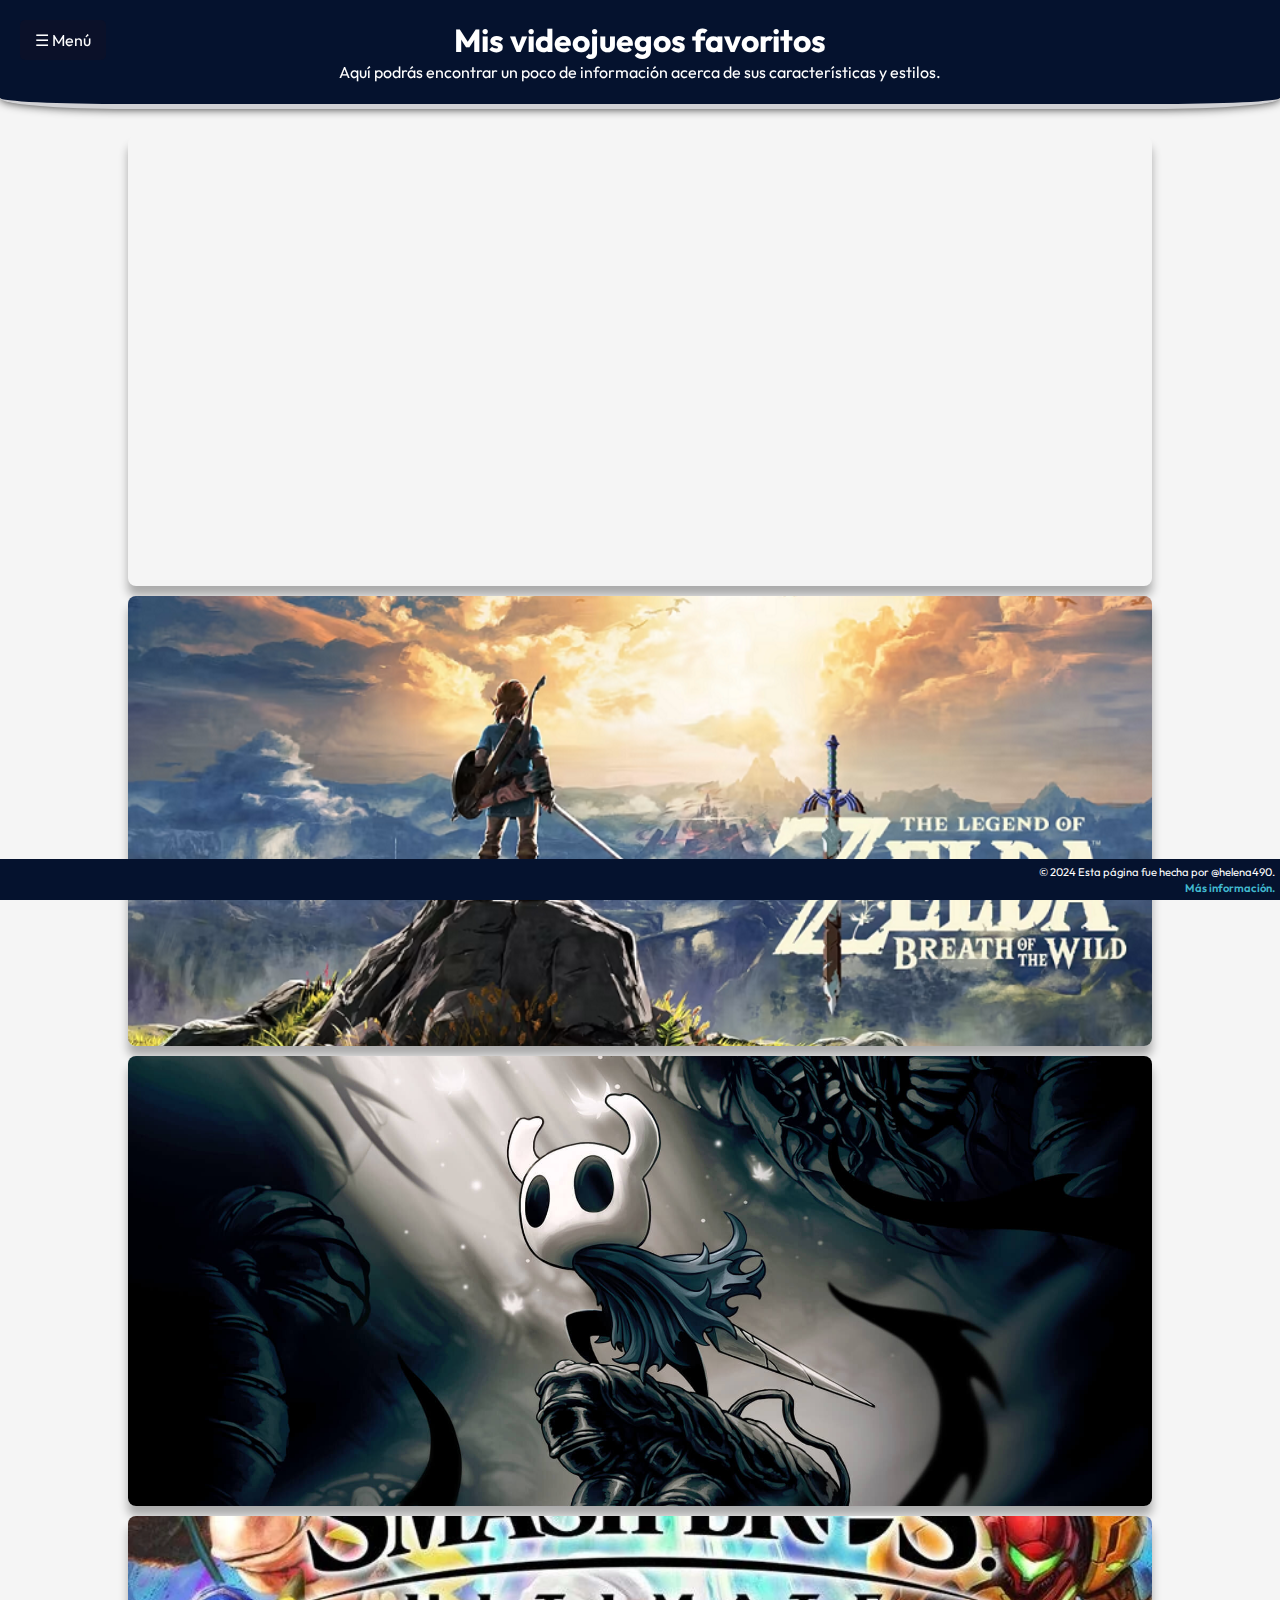
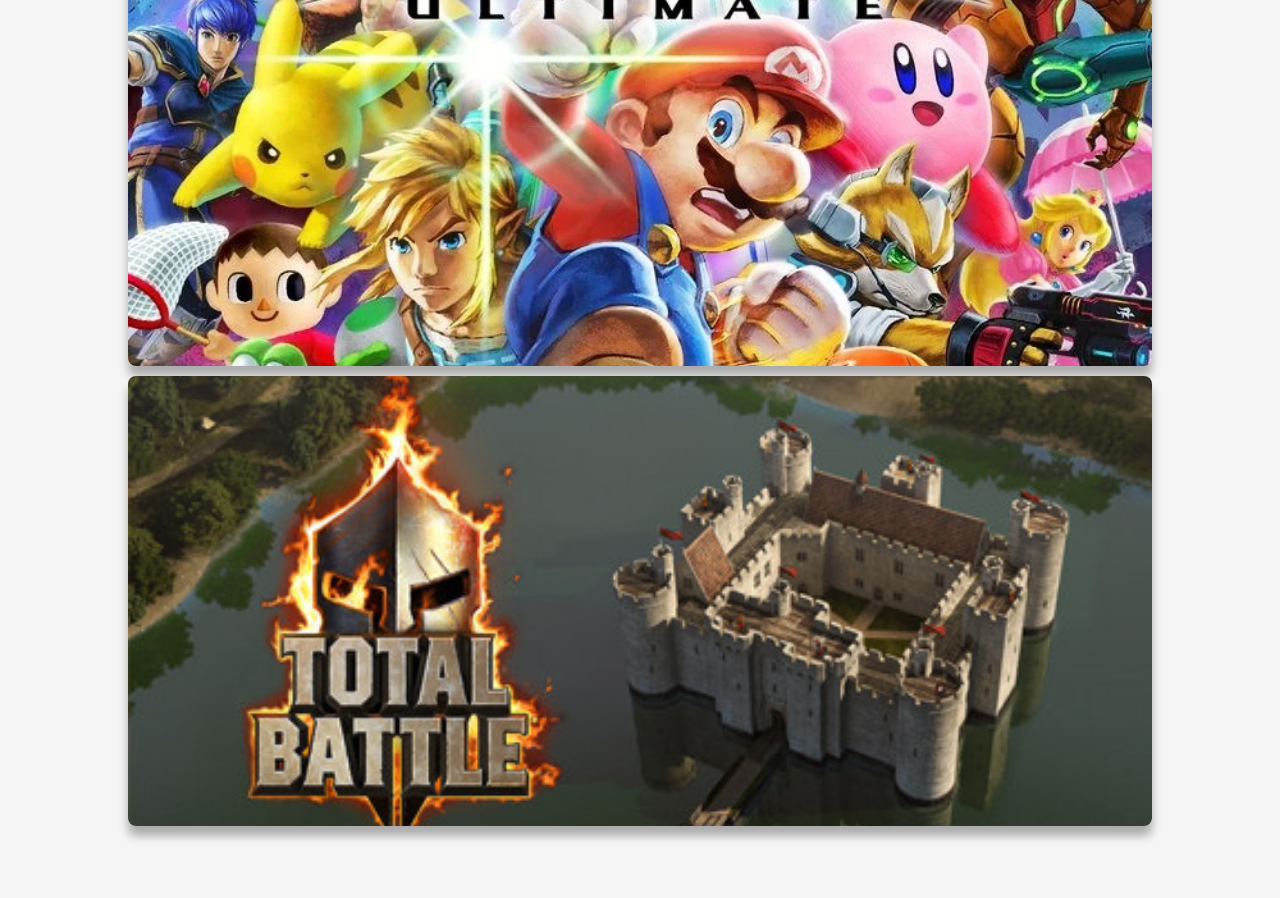
<file: videojuegos.html>
<!DOCTYPE html>
<html lang="es">
  <head>
    <meta charset="UTF-8" />
    <meta name="viewport" content="width=device-width, initial-scale=1.0" />
    <link rel="preconnect" href="https://fonts.googleapis.com" />
    <link rel="preconnect" href="https://fonts.gstatic.com" crossorigin />
    <link
      href="https://fonts.googleapis.com/css2?family=Outfit:wght@100..900&display=swap"
      rel="stylesheet"
    />
    <link rel="stylesheet" href="./CSS/styles.css" />
    <title>Elena's lore: videogames</title>
  </head>

  <body>
    <header>
      <!-- Menú de navegación -->
      <nav class="dropdown-menu">
        <div class="menu-container">
          <button class="menu-button">☰ Menú</button>
          <ul class="dropdown-list">
            <li><a href="index.html">Inicio</a></li>
            <li><a href="videojuegos.html">Videojuegos</a></li>
            <li><a href="animes.html">Anime/Mangas</a></li>
            <li><a href="libros.html">Libros/Novelas</a></li>
          </ul>
        </div>
      </nav>

      <h1>Mis videojuegos favoritos</h1>
      <p>Aquí podrás encontrar un poco de información acerca de sus características y estilos.</p>
    </header>

  <div class="main_juegos">
      <section class="contenedor" id="game1">
        <div class="texto_descrip">
          <h1>Need for speed: Underground 2</h1>
          <p><strong>Tipo de juego:</strong> Carrreras y aventuras</p>
          <p>Sinceramente uno de los juegos que mejores recuerdos me trae. Modifica tus coches, bate tus records, diviértete.</p>
          <a href="https://www.youtube.com/watch?v=R3QvniaZ5qM&ab_channel=ODONATACINEMA" target="_blank">Ejemplo de gameplay (enlace externo)</a>
        </div>
      </section>

      <section class="contenedor" id="game2">
        <section class="texto_descrip">
          <h1>La leyenda de Zelda</h1>
          <p>Tipo de juego: Mapa abierto</p>
          <a href="https://www.youtube.com/watch?v=pyByvA-wmvU&list=PLcaXJ6TTzDielvFsn_9onpHoq3y-WuLjY&ab_channel=LayGames" target="_blank">Ejemplo de gameplay (enlace externo)</a>
        </section>
      </section>

      <section class="contenedor" id="game3">
        <div class="texto_descrip">
          <h1>Hollow Knight</h1>
          <p>Tipo de juego: Metroidvania</p>
          <a href="https://www.youtube.com/watch?v=uItM9iB_EY8&ab_channel=AdayCanarioWTF" target="_blank">Ejemplo de gameplay (enlace externo)</a>
        </div>
      </section>

      <section class="contenedor" id="game4">
        <div class="texto_descrip">
          <h1>Super Smash Bros: Ultimate</h1>
          <p>Tipo de juego: Lucha, Plataformas</p>
          <a href="https://www.youtube.com/watch?v=tvbW1bQIjrs&ab_channel=EncryptedDuck" target="_blank">Ejemplo de gameplay (enlace externo)</a>
        </div>
      </section>

      <section class="contenedor" id="game5">
        <div class="texto_descrip">
          <h1>Total Battle</h1>
          <p>Tipo de juego: Estrategia</p>
          <a href="https://www.youtube.com/watch?v=8gEMMdqSWvw&ab_channel=JackHammerJoe" target="_blank">Ejemplo de gameplay (enlace externo)</a>
        </div>

  </div>   

  <footer>
    <p>© 2024 Esta página fue hecha por @helena490.</p>
    <a href="https://github.com/helena490/CSS-v001" target="_blank">Más información.</a
    >
  </footer>
  </body>
</html>
</file>
<file: CSS/styles.css>
/* General */
* {
  box-sizing: border-box;
  margin: 0;
  padding: 0;
  font-family: "Outfit", sans-serif;
}

body {
  background-color: whitesmoke;
}

.main {
  position: relative;
  height: 100%;
  width: 100%;
  margin-bottom: 4%;
}

header {
  z-index: 10;
  position: sticky;
  top: 0;
  background-color: #05122e;
  color: white;
  text-align: center;
  padding: 20px 30px;
  border-bottom-left-radius: 10%;
  border-bottom-right-radius: 10%;
  border-bottom: inset rgba(235, 233, 233, 0.89) 5px;
  box-shadow: 0 0 10px rgba(0, 0, 0, 0.8);
}

footer {
  position: fixed;
  bottom: 0;
  width: 100%;
  text-align: right;
  font-size: 0.7rem;
  background-color: #05122e;
  color: white;
  padding: 5px;
}

/* textos */
h1 {
  color: white;
}

h2 {
  font-size: 1.5rem;
}

p {
  line-height: 1.5;
}

/* Enlaces (si decido añadir más adelante) */
a {
  color: rgb(65, 185, 206);
  text-decoration: none;
  font-weight: 600;
}

a:hover {
  color: rgb(94, 244, 252);
  background-color: rgba(245, 245, 245, 0.384);
  border-radius: 5px;
  text-decoration: underline;
}

.facu {
  color: rgb(70, 5, 5);
  font-weight: 700;
  font-size: 1.5rem;
}
.facu:hover {
  color: rgb(23, 145, 161);
  background-color: rgba(122, 98, 98, 0.212);
}

/* Menú de navegación */
.dropdown-menu {
  position: absolute;
  top: 20px; /* Alineado con el header */
  left: 20px;
}

.menu-container {
  position: relative;
}

.menu-button {
  background-color: #0b1129;
  color: white;
  padding: 10px 15px;
  border: none;
  cursor: pointer;
  font-size: 16px;
  text-align: center;
  border-radius: 5px;
}

.menu-button:hover {
  background-color: #01186d;
}

.dropdown-list {
  display: none;
  position: absolute;
  top: 100%;
  left: 0;
  background-color: white;
  list-style: none;
  margin: 0;
  padding: 0;
  border: 1px solid #ccc;
  box-shadow: 0 4px 8px rgba(0, 0, 0, 0.1);
  z-index: 100;
  border-radius: 5px;
}

.dropdown-list li {
  display: block;
}

.dropdown-list li a {
  display: block;
  padding: 10px 15px;
  text-decoration: none;
  color: #333;
  font-size: 0.9rem;
}

.dropdown-list li a:hover {
  background-color: #ddd;
  scale: 1.05;
  border-radius: 5px;
  box-shadow: 1px 3px 2px rgba(0, 0, 0, 0.15);
}

/* Mostrar el menú al hacer hover */
.menu-container:hover .dropdown-list {
  display: block;
}

/* Juegos */
.main_juegos {
  display: flex;
  justify-content: center;
  align-content: center;
  flex-wrap: wrap;
  margin-bottom: 8vh;
  margin-top: 3vh;
  gap: 10px;
}

.contenedor {
  align-content: center;
  width: 80%; /* Ajustar el ancho del contenedor */
  height: 50vh;
  border-radius: 8px;
  background-size: cover; /* Asegura que la imagen cubra todo el contenedor */
  background-position: center; /* Centra la imagen en el contenedor */
  background-repeat: no-repeat; /* Evita que la imagen se repita */
  box-shadow: 0 10px 10px rgba(0, 0, 0, 0.3); /* Sombra externa para destacar el contenedor */
}

.texto_descrip {
  align-content: center;
  margin: auto;
  color: white; /* Buscar el mejor contraste */
  opacity: 0;
  visibility: hidden;
  width: 90%;
  height: 90%;
  background-color: rgba(0, 0, 0, 0.8);
  border-radius: 8px;
  text-align: center;
}

.texto_descrip h1 {
  font-size: 2rem;
  margin-bottom: 3vh;
}

/* Estilos específicos por juego */
#game1 {
  background-image: url("https://cdn.hobbyconsolas.com/sites/navi.axelspringer.es/public/media/image/2022/12/need-speed-underground-2-2889494.jpg?tf=3840x"); /* Ruta de la imagen */
  overflow: hidden;
}

#game2 {
  background-image: url("../img/zelda.png"); /* Ruta de la imagen */
  overflow: hidden;
}

#game3 {
  background-image: url("../img/hollow_knight.jpg"); /* Ruta de la imagen */
  overflow: hidden;
}

#game4 {
  background-image: url("../img/smashbros.webp"); /* Ruta de la imagen */
  overflow: hidden;
}

#game5 {
  background-image: url("../img/totalbattle.jpg"); /* Ruta de la imagen */
  overflow: hidden;
}

/* Ajustes adicionales en hover juegos */
.contenedor:hover > .texto_descrip {
  transition: all 0.6s ease; /* Transición suave */
  cursor: pointer;
  visibility: visible;
  opacity: 1;
  scale: 1.05;
}

/* Estilos específicos por ANIME */
.capa1 {
  margin-top: 2%;
  width: 100%;
  height: 100%;
  display: flex;
  flex-wrap: wrap;
  justify-content: center;
  align-items: start;
  gap: 10px;
  margin-bottom: 7vh;
}
.capa1 figure {
  position: relative;
  height: 40vh;
  width: 30vw;
  overflow: hidden;
  border-radius: 8px;
  box-shadow: 0px 10px 10px rgba(0, 0, 0, 0.5);
  cursor: pointer;
}

.capa1 figure img {
  width: 100%;
  height: 100%;
  transition: all 0.5s ease-out;
}

.capa1 figure .capa2 {
  position: absolute;
  top: 0;
  width: 100%;
  height: 100%;
  background: rgba(0, 0, 0, 0.8);
  opacity: 0;
  visibility: hidden;
  transition: all 0.5s ease-out;
  text-align: center;
}

.capa1 figure:hover > .capa2 {
  opacity: 1;
  visibility: visible;
}
.capa1 figure:hover > .capa2 h2 {
  color: white;
  margin-top: 2%;
}
.capa1 figure:hover > img {
  transform: scale(1.3);
}

.capa1 figure .capa2 p {
  color: white;
  line-height: 1.5;
  width: 100%;
  max-width: 40vw;
  margin: auto;
}

/* seccion de LIBROS */

/* Slider Container */
.slider-container {
  position: relative;
  display: flex;
  align-items: flex-start;
  justify-content: center;
  overflow: hidden;
  width: 100%;
  height: 65vh;
  margin-bottom: 8vh;
}

.slides {
  display: flex;
  transition: transform 0.5s ease;
  width: 500%;
}

.slide {
  flex: 0 0 100%;
  display: flex;
  flex-direction: column;
  justify-content: center;
  align-items: center;
  padding: 3% 18%;
  text-align: center;
  color: #333;
}

.slide img {
  max-width: auto;
  height: 30vh;
  margin-bottom: 20px;
  border-radius: 8px;
  box-shadow: 0 4px 8px rgba(0, 0, 0, 0.2);
}

.nav-button-libros {
  position: absolute;
  top: 50%;
  transform: translateY(-50%);
  background-color: #05122e;
  color: white;
  border: none;
  border-radius: 50%;
  width: 50px;
  height: 50px;
  font-size: 20px;
  cursor: pointer;
  z-index: 10;
  transition: background-color 0.3s ease;
}

.nav-button-libros:hover {
  background-color: #113a92;
}

.prev-button-libros {
  left: 10px;
}

.next-button-libros {
  right: 10px;
}

/*INDEX */
/* Estilo para la introducción */
.intro {
  color: #333;
  padding: 30px;
  text-align: center;
  width: 100%;
}

.intro h1,
h2 {
  margin-top: 2vh;
  margin-bottom: 10px;
  color: #333;
  text-align: center;
}
.intro p {
  margin: 3vh 0;
  line-height: 1.5;
  text-align: justify;
}

/* Contenedor principal */
.main-container {
  display: flex;
  flex-wrap: wrap;
  margin: 2vh 1vw 7vh 1vw;
  gap: 5px;
  width: 98%;
  justify-content: center;
  line-height: 2;
}

/* Sección izquierda */
.left-section {
  color: #333;
  width: 20vw;
  padding: 20px;
  width: 15%;
  flex-direction: column;
}

.left-section img {
  width: 40px;
  height: 40px;
}

/* Sección derecha */
.right-section {
  color: #333;
  flex: 1;
  background-color: #f9f9f9;
  padding: 20px;
  border: 1px solid #ddd;
  border-radius: 5px;
  text-align: center;
}

.right-section h2 {
  text-align: center;
}

#proyectos p {
  background-color: rgba(142, 195, 238, 0.527);
  margin-bottom: 2vh;
  border-radius: 8px;
  padding: 2vh;
}
#proyectos img {
  height: 40px;
}

/* Media Queries */

@media (max-width: 768px) {
  .slide img {
    max-width: 75vw;
  }

  .nav-button-libros {
    width: 30px;
    height: 30px;
    font-size: 16px;
  }

  .dropdown-menu {
    position: absolute;
    top: 0;
    left: 0;
    transform: scale(0.75);
  }

  .slide {
    font-size: 1rem;
    flex: 0 0 100%;
    display: flex;
    flex-direction: column;
    justify-content: center;
    align-items: center;
    padding: 2% 35%;
    text-align: center;
  }

  .slider-container {
    position: relative;
    display: flex;
    align-items: flex-start;
    justify-content: center;
    overflow: hidden;
    width: 100%;
    height: 100%;
  }

  .capa1 {
    margin-top: 5%;
    width: 100%;
    height: 100%;
    display: flex;
    flex-wrap: wrap;
    justify-content: center;
    align-items: center;
    flex-direction: column;
    gap: 10px;
  }

  .capa1 figure {
    position: relative;
    width: 80%;
    overflow: hidden;
    border-radius: 8px;
    box-shadow: 0px 10px 10px rgba(0, 0, 0, 0.5);
    cursor: pointer;
  }

  .capa1 figure .capa2 p {
    color: white;
    font-size: 1rem;
    line-height: 1.2;
    width: 100%;
    max-width: 90%;
    margin: 1vh auto;
  }
  .capa1 figure .capa2 h2 {
    color: white;
    margin-top: 0;
    font-size: 1.5rem;
  }
}
</file>
